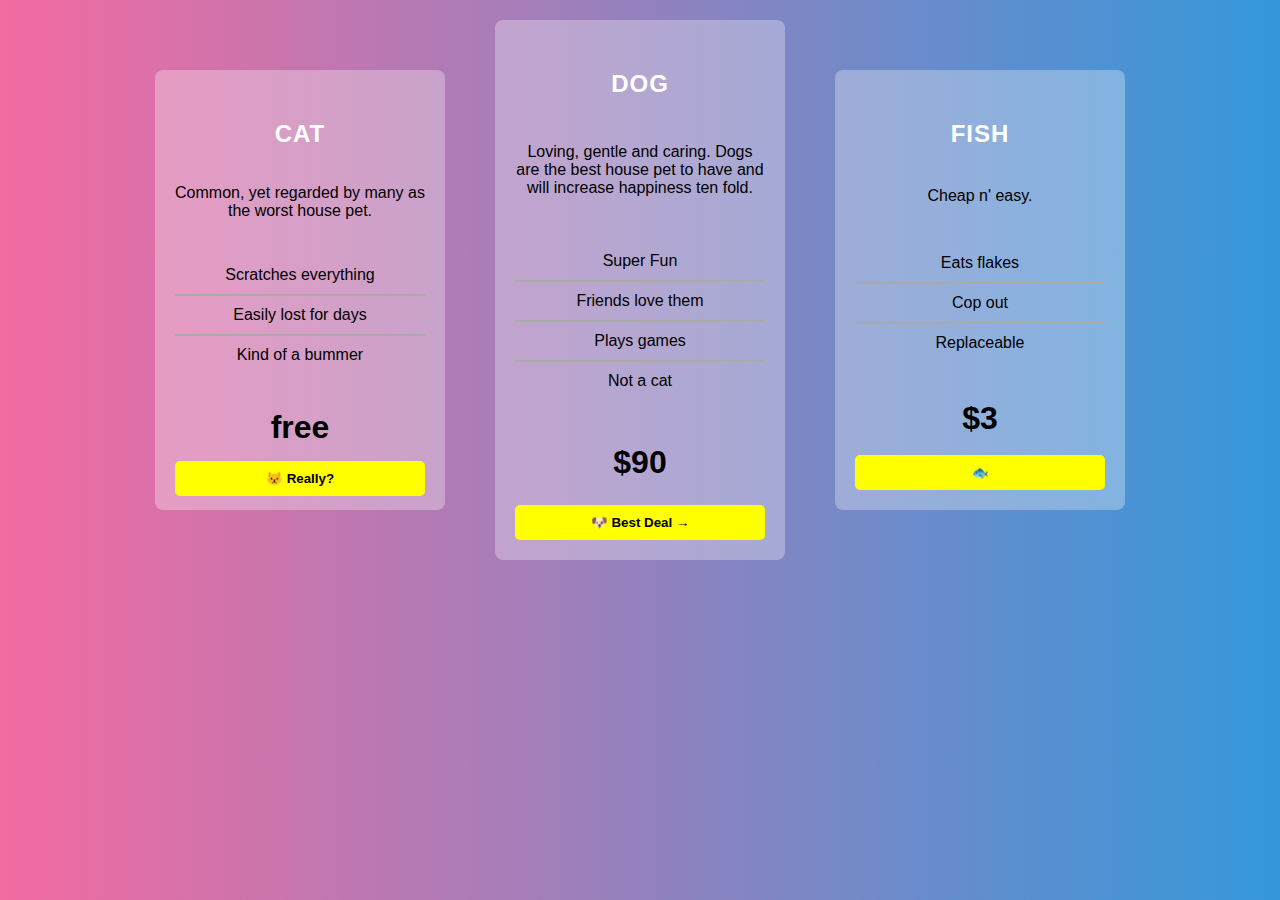
<file: ex-1-pricing-grid/index.html>
<!DOCTYPE html>
<html lang="en">

<head>
  <meta charset="UTF-8" />
  <meta http-equiv="X-UA-Compatible" content="IE=edge" />
  <meta name="viewport" content="width=device-width, initial-scale=1.0" />
  <link rel="stylesheet" href="./style.css" />
  <title>Flexbox Exercise 1: Pricing Grid</title>
</head>

<body>
  <div class="container">
    <div class="card">
      <h2>CAT</h2>
      <p>Common, yet regarded by many as the worst house pet.</p>
      <ul>
        <li>Scratches everything</li>
        <hr />
        <li>Easily lost for days</li>
        <hr />
        <li>Kind of a bummer</li>
      </ul>
      <div class="price">free</div>
      <button>😾 Really?</button>
    </div>

    <div class="card highlight">
      <h2>DOG</h2>
      <p>Loving, gentle and caring. Dogs are the best house pet to have and will increase happiness ten fold.</p>
      <ul>
        <li>Super Fun</li>
        <hr />
        <li>Friends love them</li>
        <hr />
        <li>Plays games</li>
        <hr />
        <li>Not a cat</li>
      </ul>
      <div class="price">$90</div>
      <button>🐶 Best Deal →</button>
    </div>

    <div class="card">
      <h2>FISH</h2>
      <p>Cheap n' easy.</p>
      <ul>
        <li>Eats flakes</li>
        <hr />
        <li>Cop out</li>
        <hr />
        <li>Replaceable</li>
      </ul>
      <div class="price">$3</div>
      <button>🐟</button>
    </div>
  </div>
</body>

</html>
</file>
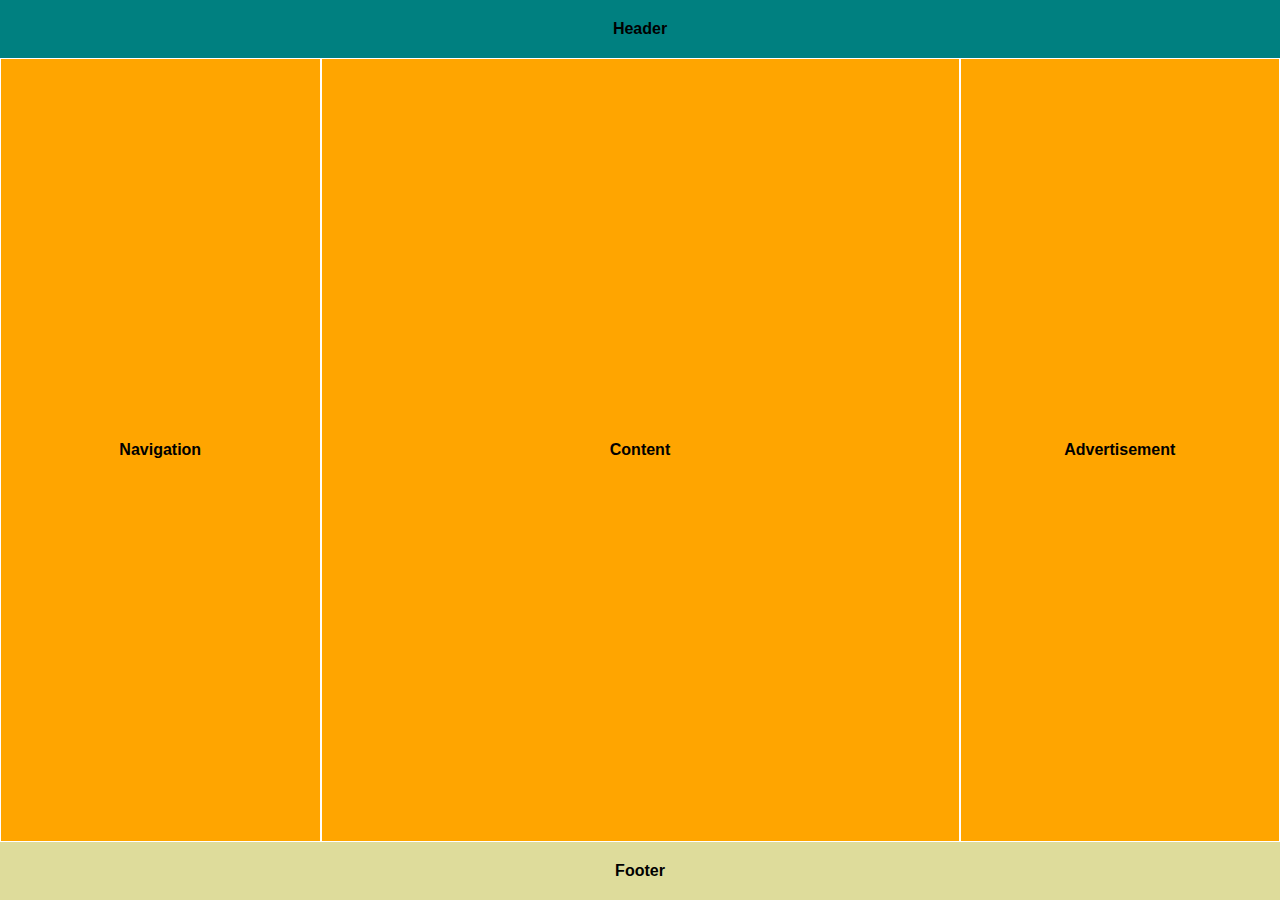
<file: ex2-holygrail-layout/index.html>
<!DOCTYPE html>
<html lang="en">

<head>
  <meta charset="UTF-8" />
  <meta http-equiv="X-UA-Compatible" content="IE=edge" />
  <meta name="viewport" content="width=device-width, initial-scale=1.0" />
  <link rel="stylesheet" href="./style.css" />
  <title>Flexbox Exercise 2: Holygrail Layout</title>
</head>

<body>
  <div class="container">
    <header>Header</header>
    <div class="main">
      <div class="nav">Navigation</div>
      <div class="content">Content</div>
      <div class="ads">Advertisement</div>
    </div>
    <footer>Footer</footer>
  </div>
</body>

</html>
</file>
<file: ex-1-pricing-grid/style.css>
body {
  margin: 0;
  font-family: sans-serif;
  background: linear-gradient(to right, #f36ba1, #3498db);
  display: flex;
  justify-content: center;
  align-items: flex-start;
  height: 100vh;
}

.container {
  display: flex;
  gap: 50px;
}

.card {
  background: rgba(255, 255, 255, 0.3);
  border-radius: 8px;
  padding: 20px;
  margin-top: 70px;
  height: 400px;
  width: 250px;
  text-align: center;
  display: flex;
  flex-direction: column;
  justify-content: space-between;
  color: #000;
}

.card h2 {
  margin-top: 0;
  padding-top: 30px;
  font-size: 24px;
  letter-spacing: 1px;
  color: white;
}

.card ul {
  list-style: none;
  padding: 0;
  text-align: center;
  margin: 20px 0;
}

.card ul li {
  margin: 10px 0;
}

.price {
  font-size: 32px;
  font-weight: bold;
  margin: 15px 0;
}

button {
  background: yellow;
  border: none;
  padding: 10px 20px;
  font-weight: bold;
  border-radius: 5px;
  cursor: pointer;
}

.card.highlight {
  margin-top: 20px;
  height: 500px;
}

hr {
  border: 1px solid #aaa;
}
</file>
<file: ex2-holygrail-layout/style.css>
body {
    margin: 0;
    padding: 0;
    height: 100%;
    font-family: sans-serif;
}

.container {
    display: flex;
    flex-direction: column;
    height: 100vh;
}

header, footer {
    background-color: teal;
    color: black;
    text-align: center;
    font-weight: bold;
    padding: 20px;
    }

footer {
    background-color: #dedc9b;
}

.main {
    flex: 1;
    display: flex;
}

.nav, .content, .ads {
    background-color: orange;
    display: flex;
    align-items: center;
    justify-content: center;
    font-weight: bold;
    border: white solid 1px;
}

.nav {
    flex: 1;
}

.content {
    flex: 2;
}

.ads {
    flex: 1;
}
</file>
